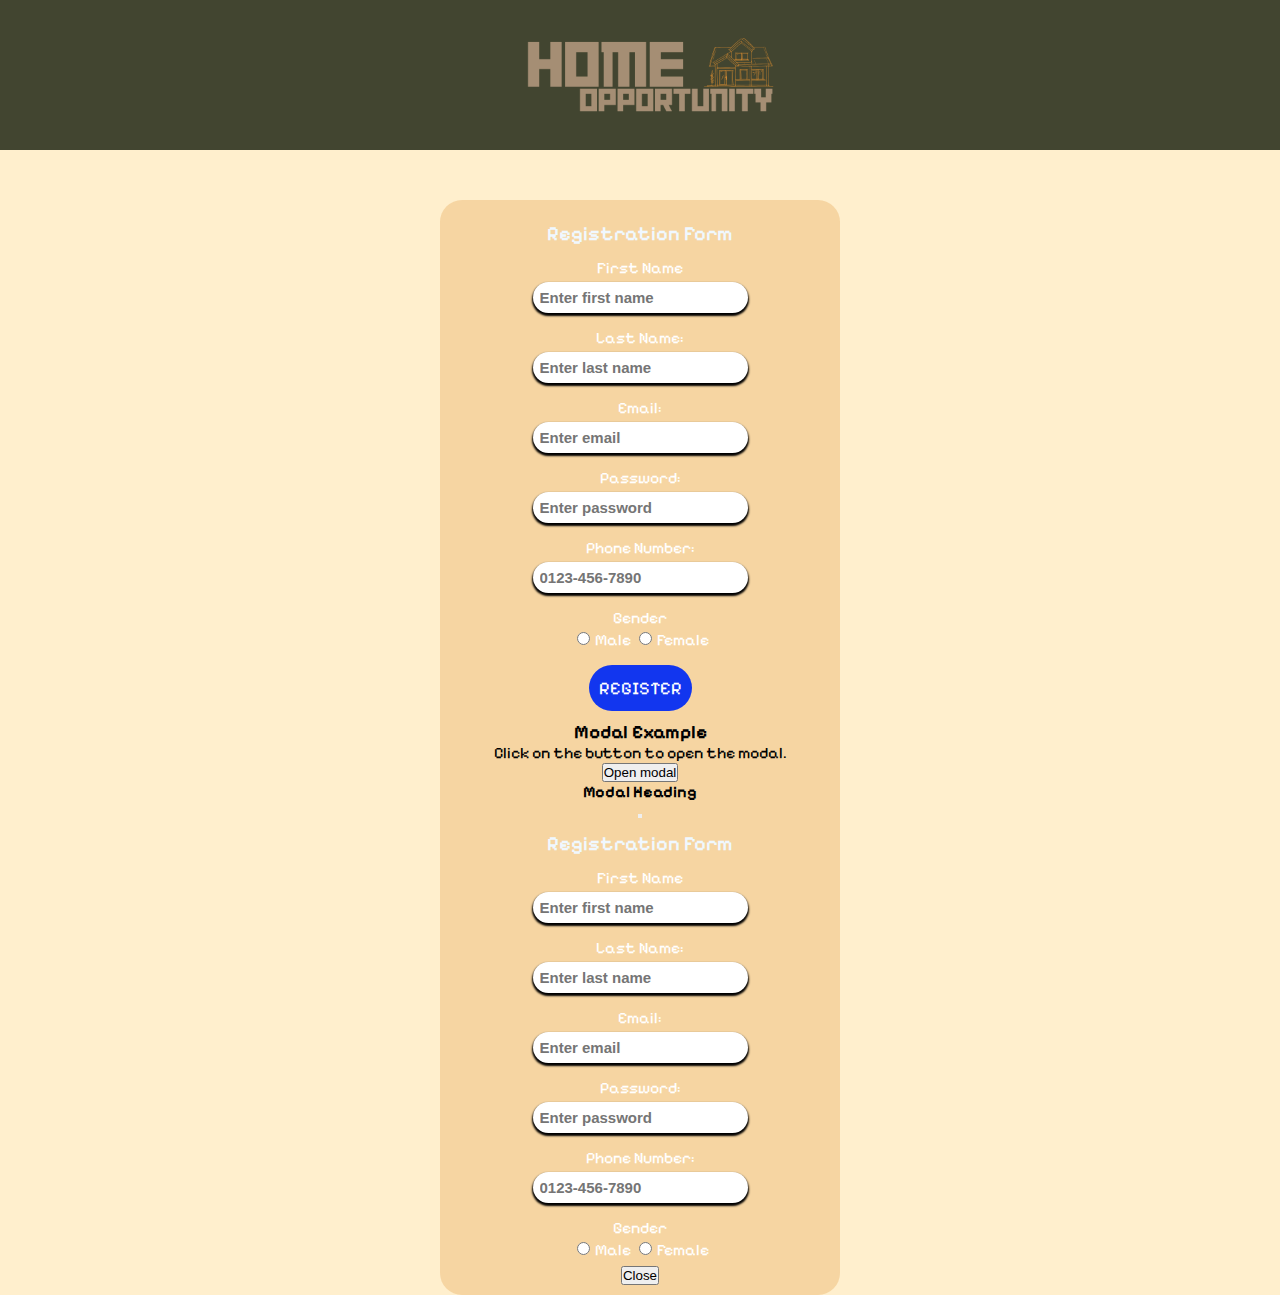
<file: loginpage/login.html>
<!DOCTYPE html>
<html lang="en">
<head>
    <meta charset="UTF-8">
    <meta name="viewport" content="width=device-width, initial-scale=1.0">

    <link href="https://cdn.jsdelivr.net/npm/bootstrap@5.3.2/dist/css/bootstrap.min.css" rel="stylesheet"
        integrity="sha384-T3c6CoIi6uLrA9TneNEoa7RxnatzjcDSCmG1MXxSR1GAsXEV/Dwwykc2MPK8M2HN" crossorigin="anonymous">
    <script src="https://cdn.jsdelivr.net/npm/bootstrap@5.3.2/dist/js/bootstrap.bundle.min.js"
        integrity="sha384-C6RzsynM9kWDrMNeT87bh95OGNyZPhcTNXj1NW7RuBCsyN/o0jlpcV8Qyq46cDfL"
        crossorigin="anonymous"></script>

    <link rel="stylesheet" href="log.css">
    <title>Document</title>
    
    <link href="https://fonts.googleapis.com/css2?family=Irish+Grover&family=Mouse+Memoirs&family=Pixelify+Sans&display=swap"
        rel="stylesheet">

</head>
<body>
    <div class="logo">
        <div class="logo"><img src="home.png" alt=""></div>
    </div>
    <div class="container-fluid" id="container">   
        <div class="wrapper">

            <form action="" class="form">
                <p class="title">Registration Form</p>
                
                <div class="firstname">
                    <label for="text">First Name</label><br>
                    <input type="text" name="firstname" placeholder="Enter first name" required>
                    <br>
                </div>

                <div class="lastname">
                    <label for="test">Last Name:</label><br>
                    <input type="text" name="lastname" placeholder="Enter last name" required>
                    <br>
                </div>

                <div class="email">
                    <label for="email">Email:</label><br>
                    <input type="email" name="email" placeholder="Enter email" required>
                    <br>
                </div>

                <div class="password">
                    <label for="password">Password:</label><br>
                    <input type="password" name="password" placeholder="Enter password" required>
                    <br>
                </div>

                <div class="number">
                    <label for="phonenumber">Phone Number:</label><br>
                    <input type="tel" id="phonenumber" name="phonenumber" pattern="[0-9]{4}-[0-9]{3}-[0-9]{4}"  placeholder="0123-456-7890" required>
                    <br>
                </div>

                <div class="gender">
                    <label for="radio">Gender</label><br>
                    <input type="radio" name="male"><label for="radio">Male</label> 
                    <input type="radio" name="male"><label for="radio">Female</label>
                </div>

                <div class="buttons">
                    <button class="btn-dark" >REGISTER</button>

                </div>
                




                <div class="container mt-3">
                    <h3>Modal Example</h3>
                    <p>Click on the button to open the modal.</p>
                
                    <button type="button" class="btn btn-primary" data-bs-toggle="modal" data-bs-target="#myModal">
                        Open modal
                    </button>
                </div>
                
                <!-- The Modal -->
                <div class="modal " id="myModal">
                    <div class="modal-dialog">
                        <div class="modal-content">
                
                            <!-- Modal Header -->
                            <div class="modal-header">
                                <h4 class="modal-title">Modal Heading</h4>
                                <button type="button" class="btn-close" data-bs-dismiss="modal"></button>
                            </div>
                
                            <!-- Modal body -->
                            <div class="modal-body">
                                <form action="" class="form">
                                    <p class="title">Registration Form</p>
                                
                                    <div class="firstname">
                                        <label for="text">First Name</label><br>
                                        <input type="text" name="firstname" placeholder="Enter first name" required>
                                        <br>
                                    </div>
                                
                                    <div class="lastname">
                                        <label for="test">Last Name:</label><br>
                                        <input type="text" name="lastname" placeholder="Enter last name" required>
                                        <br>
                                    </div>
                                
                                    <div class="email">
                                        <label for="email">Email:</label><br>
                                        <input type="email" name="email" placeholder="Enter email" required>
                                        <br>
                                    </div>
                                
                                    <div class="password">
                                        <label for="password">Password:</label><br>
                                        <input type="password" name="password" placeholder="Enter password" required>
                                        <br>
                                    </div>
                                
                                    <div class="number">
                                        <label for="phonenumber">Phone Number:</label><br>
                                        <input type="tel" id="phonenumber" name="phonenumber" pattern="[0-9]{4}-[0-9]{3}-[0-9]{4}"
                                            placeholder="0123-456-7890" required>
                                        <br>
                                    </div>
                                
                                    <div class="gender">
                                        <label for="radio">Gender</label><br>
                                        <input type="radio" name="male"><label for="radio">Male</label>
                                        <input type="radio" name="male"><label for="radio">Female</label>
                                    </div>
                            </div>
                
                            <!-- Modal footer -->
                            <div class="modal-footer">
                                <button type="button" class="btn btn-danger" data-bs-dismiss="modal">Close</button>
                            </div>
                
                        </div>
                    </div>
                </div>
            </form>
        </div>
    </div>

    
</body>
</html>
</file>
<file: loginpage/log.css>
*{
    box-sizing: border-box;
    padding: 0;
    margin: 0;
}
body {
        /* display: block; */
        justify-content: center;
        align-items: center;
        min-height: 100vh fit-content;
        font-family:Pixelify Sans ;
}
.logo{
    display: flex;
    background-color: #424530;
    margin: 0 auto;

}
.logo img{
    height: 150px;
    margin-left: 20px
}

#container{
    display: flex;
    justify-content: center;
    align-items: center;
    background-color: #ffefcd;
    padding-top: 50px;
   
}

.wrapper {
    display: block;
    align-items: center;
    text-align: center;
    width: 400px;
    padding: 10px;
    background-color: #e0923247;
    border-radius: 3rex;
    

}

/* .form {
        display: block;
        padding: 1rem;
        max-width: 350px;
        border-radius: 0.5rem;
        box-shadow: 0 10px 15px -3px rgba(0, 0, 0, 0.1), 0 4px 6px -2px rgba(0, 0, 0, 0.05);
    } */
.form .title {
    padding: 10px 0 5px 0;
    color: aliceblue;
    font-size: 1.25rem;
    line-height: 1.75rem;
    font-weight: 600;
    text-align: center;
 
}

.firstname {
    display: block;
    padding: 5px;
}

.firstname label{
    font-size: 16px;
    color: white;
}


.firstname input {
    font-size: 15px;
    font-weight: bold;
    padding: 7px;
    margin: 5px;
    border-radius: 1rem;
    border: none;
    align-items: center;
    box-shadow: 0 2px 2px 1px;

}

.lastname{
    display: block;
    padding: 5px;
}

.lastname label{
    font-size: 16px;
    color: white;
}

.lastname input{
    font-size: 15px;
    font-weight: bold;
    padding: 7px;
    margin: 5px;
    border-radius: 1rem;
    border: none;
    align-items: center;
    box-shadow: 0 2px 2px 1px;
}


.email {
    display: block;
    padding: 5px;
}

.email label {
    font-size: 16px;
    color: white;
}
.email input {
    font-size: 15px;
    font-weight: bold;
    padding: 7px;
    margin: 5px;
    border-radius: 1rem;
    border: none;
    align-items: center;
    box-shadow: 0 2px 2px 1px;
}

.password {
    display: block;
    padding: 5px;
}

.password label {
    font-size: 16px;
    color: white;
}

.password input {
    font-size: 15px;
    font-weight: bold;
    padding: 7px;
    margin: 5px;
    border-radius: 1rem;
    border: none;
    align-items: center;
    box-shadow: 0 2px 2px 1px;
}

.number {
    display: block;
    padding: 5px;
}

.number label {
    font-size: 16px;
    color: white;
}

.number input {
    font-size: 15px;
    font-weight: bold;
    padding: 7px;
    margin: 5px;
    border-radius: 1rem;
    border: none;
    align-items: center;
    box-shadow: 0 2px 2px 1px;
}

.gender {
    display: block;
    padding: 5px;
    
}

.gender label {
    font-size: 16px;
    color: white;
}

.gender input {
    font-size: 15px;
    font-weight: bold;
    padding: 7px;
    margin: 5px;
    border-radius: 1rem;
    border: none;
    align-items: center;
    
}

.buttons{
    padding: 10px;
    border:;
}
.buttons button{
    font-family: Pixelify Sans;
    font-size: 18px;
    color: white;
    padding-top: 12px;
    padding-bottom: 12px;
    padding-left: 10px;
    padding-right: 10px;
    border: none;
    border-radius: 4rex;
    background-color: rgb(18, 54, 239);
}
.buttons button:hover {
    color: black;
    background-color: rgb(255, 255, 255);
    cursor: pointer;

}
</file>
